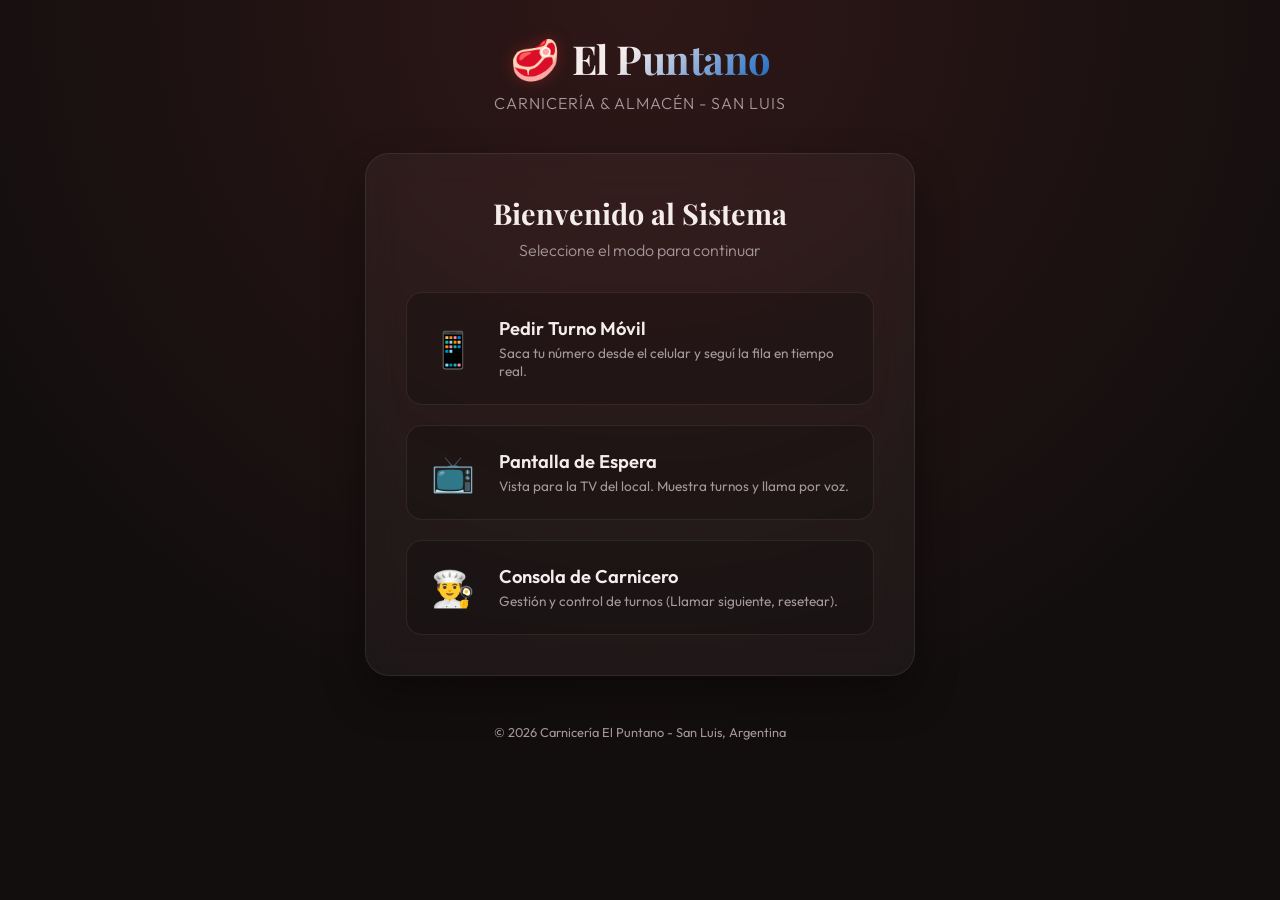
<file: public/index.html>
<!DOCTYPE html>
<html lang="es">
<head>
  <meta charset="UTF-8">
  <meta name="viewport" content="width=device-width, initial-scale=1.0">
  <title>Carnicería El Puntano - Sistema de Turnos</title>
  <link rel="stylesheet" href="css/style.css">
</head>
<body>
  <header>
    <div class="logo-container">
      <span class="logo-icon">🥩</span>
      <h1>El Puntano</h1>
    </div>
    <p>Carnicería & Almacén - San Luis</p>
  </header>

  <main class="glass-card">
    <h2 style="font-family: var(--font-serif); margin-bottom: 0.5rem; font-size: 1.8rem;">Bienvenido al Sistema</h2>
    <p style="color: var(--text-muted); margin-bottom: 2rem; font-weight: 300;">Seleccione el modo para continuar</p>

    <div class="role-menu">
      <a href="cliente.html" class="role-card" id="btn-role-customer">
        <div class="role-card-icon">📱</div>
        <div class="role-card-info">
          <div class="role-card-title">Pedir Turno Móvil</div>
          <div class="role-card-desc">Saca tu número desde el celular y seguí la fila en tiempo real.</div>
        </div>
      </a>

      <a href="pantalla.html" class="role-card" id="btn-role-display">
        <div class="role-card-icon">📺</div>
        <div class="role-card-info">
          <div class="role-card-title">Pantalla de Espera</div>
          <div class="role-card-desc">Vista para la TV del local. Muestra turnos y llama por voz.</div>
        </div>
      </a>

      <a href="admin.html" class="role-card" id="btn-role-admin">
        <div class="role-card-icon">👨‍🍳</div>
        <div class="role-card-info">
          <div class="role-card-title">Consola de Carnicero</div>
          <div class="role-card-desc">Gestión y control de turnos (Llamar siguiente, resetear).</div>
        </div>
      </a>
    </div>
  </main>

  <footer style="margin-top: 3rem; color: var(--text-muted); font-size: 0.8rem; text-align: center;">
    <p>&copy; 2026 Carnicería El Puntano - San Luis, Argentina</p>
  </footer>
</body>
</html>
</file>
<file: public/css/style.css>
@import url('https://fonts.googleapis.com/css2?family=Outfit:wght@300;400;600;800&family=Playfair+Display:ital,wght@0,700;1,400&display=swap');

:root {
  --primary-color: #c62828;
  --secondary-color: #1565c0;
  --bg-color: #120e0e;
  --text-color: #f5ecec;

  --bg-primary: var(--bg-color);
  --bg-secondary: #1a1414;
  --card-bg: rgba(255, 255, 255, 0.04);
  --card-border: rgba(255, 255, 255, 0.08);
  --accent-red: var(--primary-color);
  --accent-red-glow: rgba(198, 40, 40, 0.4);
  --accent-gold: var(--secondary-color);
  --accent-gold-glow: rgba(21, 101, 192, 0.3);
  --text-main: var(--text-color);
  --text-muted: #a69898;
  --font-sans: 'Outfit', sans-serif;
  --font-serif: 'Playfair Display', serif;
  --transition-smooth: all 0.3s cubic-bezier(0.4, 0, 0.2, 1);
}

* {
  box-sizing: border-box;
  margin: 0;
  padding: 0;
}

body {
  font-family: var(--font-sans);
  background: radial-gradient(circle at 50% 0%, #2f1717 0%, var(--bg-primary) 70%);
  color: var(--text-main);
  min-height: 100vh;
  display: flex;
  flex-direction: column;
  align-items: center;
  justify-content: flex-start;
  padding: 2rem 1rem;
  overflow-x: hidden;
}

/* Header & Typography */
header {
  text-align: center;
  margin-bottom: 2.5rem;
  width: 100%;
  max-width: 600px;
  animation: fadeInDown 0.8s ease-out;
}

.logo-container {
  display: flex;
  align-items: center;
  justify-content: center;
  gap: 0.75rem;
  margin-bottom: 0.5rem;
}

.logo-icon {
  font-size: 2.5rem;
  color: var(--accent-red);
  text-shadow: 0 0 15px var(--accent-red-glow);
}

h1 {
  font-family: var(--font-serif);
  font-size: 2.5rem;
  font-weight: 700;
  letter-spacing: -0.5px;
  background: linear-gradient(135deg, var(--text-main) 30%, var(--accent-gold) 100%);
  -webkit-background-clip: text;
  -webkit-text-fill-color: transparent;
}

header p {
  color: var(--text-muted);
  font-size: 1rem;
  font-weight: 300;
  letter-spacing: 1px;
  text-transform: uppercase;
}

/* Glass Card Style */
.glass-card {
  background: var(--card-bg);
  backdrop-filter: blur(16px) saturate(120%);
  -webkit-backdrop-filter: blur(16px) saturate(120%);
  border: 1px solid var(--card-border);
  border-radius: 24px;
  padding: 2.5rem;
  width: 100%;
  max-width: 550px;
  box-shadow: 0 20px 40px rgba(0, 0, 0, 0.4);
  text-align: center;
  transition: var(--transition-smooth);
  animation: fadeInUp 0.8s ease-out;
}

.glass-card:hover {
  border-color: rgba(223, 168, 86, 0.2);
  box-shadow: 0 25px 50px rgba(0, 0, 0, 0.5), 0 0 25px rgba(223, 168, 86, 0.05);
}

/* Queue Displays */
.queue-status-grid {
  display: grid;
  grid-template-columns: 1fr 1fr;
  gap: 1.5rem;
  margin-bottom: 2rem;
}

.status-box {
  background: rgba(0, 0, 0, 0.2);
  border: 1px solid rgba(255, 255, 255, 0.03);
  border-radius: 16px;
  padding: 1.25rem;
  display: flex;
  flex-direction: column;
  align-items: center;
}

.status-label {
  font-size: 0.8rem;
  text-transform: uppercase;
  color: var(--text-muted);
  letter-spacing: 0.5px;
  margin-bottom: 0.5rem;
}

.status-number {
  font-size: 2.75rem;
  font-weight: 800;
  color: var(--text-main);
  text-shadow: 0 2px 10px rgba(0, 0, 0, 0.3);
}

.status-number.active {
  color: var(--accent-gold);
  text-shadow: 0 0 15px var(--accent-gold-glow);
}

/* Big Display specific */
.big-display {
  max-width: 1100px;
  padding: 4rem 2rem;
  display: flex;
  flex-direction: column;
  justify-content: center;
  min-height: 70vh;
}

.big-display-numbers {
  display: flex;
  flex-direction: column;
  align-items: center;
  gap: 2rem;
  margin: 3rem 0;
}

.now-serving-banner {
  font-size: 1.5rem;
  text-transform: uppercase;
  letter-spacing: 3px;
  color: var(--accent-gold);
  font-weight: 600;
  text-shadow: 0 0 10px var(--accent-gold-glow);
}

.huge-number {
  font-size: 12rem;
  font-weight: 800;
  line-height: 1;
  color: #fff;
  background: linear-gradient(180deg, #ffffff 40%, var(--accent-red) 100%);
  -webkit-background-clip: text;
  -webkit-text-fill-color: transparent;
  text-shadow: 0 15px 40px rgba(0, 0, 0, 0.5);
  transition: var(--transition-smooth);
}

.huge-number.flash {
  animation: numberFlash 0.5s ease-in-out 3;
}

/* History Box */
.history-section {
  width: 100%;
  max-width: 600px;
  margin-top: 1.5rem;
  background: rgba(0, 0, 0, 0.15);
  border-radius: 16px;
  padding: 1.25rem;
  border: 1px solid rgba(255, 255, 255, 0.02);
}

.history-title {
  font-size: 0.9rem;
  text-transform: uppercase;
  color: var(--text-muted);
  letter-spacing: 1px;
  margin-bottom: 0.75rem;
  text-align: left;
  border-bottom: 1px solid rgba(255, 255, 255, 0.05);
  padding-bottom: 0.5rem;
}

.history-list {
  display: flex;
  flex-direction: column;
  gap: 0.5rem;
  list-style: none;
  text-align: left;
}

.history-item {
  display: flex;
  justify-content: space-between;
  align-items: center;
  padding: 0.5rem 0;
  font-size: 0.95rem;
  border-bottom: 1px dashed rgba(255, 255, 255, 0.03);
}

.history-item:last-child {
  border-bottom: none;
}

.history-num {
  font-weight: 700;
  color: var(--accent-gold);
}

.history-time {
  font-size: 0.8rem;
  color: var(--text-muted);
}

/* User Ticket display for mobile client */
.my-ticket-card {
  background: linear-gradient(135deg, rgba(201, 59, 59, 0.08) 0%, rgba(223, 168, 86, 0.05) 100%);
  border: 1px solid rgba(223, 168, 86, 0.2);
  border-radius: 20px;
  padding: 2rem;
  margin-top: 1.5rem;
  position: relative;
  overflow: hidden;
  animation: scaleIn 0.5s ease-out;
}

.my-ticket-card::before {
  content: '';
  position: absolute;
  top: -50%;
  left: -50%;
  width: 200%;
  height: 200%;
  background: linear-gradient(45deg, transparent, rgba(255, 255, 255, 0.03), transparent);
  transform: rotate(45deg);
  animation: shine 4s infinite linear;
}

.my-ticket-title {
  font-size: 1rem;
  color: var(--accent-gold);
  text-transform: uppercase;
  letter-spacing: 1.5px;
  margin-bottom: 0.5rem;
  font-weight: 600;
}

.my-ticket-number {
  font-size: 5rem;
  font-weight: 800;
  color: #fff;
  line-height: 1.1;
  text-shadow: 0 0 20px var(--accent-red-glow);
}

/* Inputs & Form Controls */
.form-group {
  margin-bottom: 1.5rem;
  text-align: left;
}

label {
  display: block;
  font-size: 0.85rem;
  text-transform: uppercase;
  color: var(--text-muted);
  letter-spacing: 0.5px;
  margin-bottom: 0.5rem;
}

input {
  width: 100%;
  background: rgba(0, 0, 0, 0.3);
  border: 1px solid var(--card-border);
  border-radius: 12px;
  padding: 1rem;
  font-family: var(--font-sans);
  color: var(--text-main);
  font-size: 1rem;
  outline: none;
  transition: var(--transition-smooth);
}

input:focus {
  border-color: var(--accent-gold);
  box-shadow: 0 0 10px var(--accent-gold-glow);
  background: rgba(0, 0, 0, 0.5);
}

/* Buttons */
.btn {
  display: inline-flex;
  align-items: center;
  justify-content: center;
  width: 100%;
  padding: 1.1rem;
  border-radius: 16px;
  font-family: var(--font-sans);
  font-size: 1.1rem;
  font-weight: 600;
  cursor: pointer;
  transition: var(--transition-smooth);
  border: none;
  outline: none;
}

.btn-primary {
  background: linear-gradient(135deg, var(--accent-red) 0%, #a82e2e 100%);
  color: #fff;
  box-shadow: 0 8px 20px var(--accent-red-glow);
}

.btn-primary:hover {
  transform: translateY(-2px);
  box-shadow: 0 12px 24px rgba(201, 59, 59, 0.6);
  filter: brightness(1.1);
}

.btn-primary:active {
  transform: translateY(0);
}

.btn-secondary {
  background: rgba(255, 255, 255, 0.05);
  border: 1px solid var(--card-border);
  color: var(--text-main);
}

.btn-secondary:hover {
  background: rgba(255, 255, 255, 0.1);
  border-color: var(--text-muted);
}

.btn-gold {
  background: linear-gradient(135deg, var(--accent-gold) 0%, #c48c3f 100%);
  color: #120e0e;
  font-weight: 700;
  box-shadow: 0 8px 20px var(--accent-gold-glow);
}

.btn-gold:hover {
  transform: translateY(-2px);
  box-shadow: 0 12px 24px rgba(223, 168, 86, 0.5);
}

.btn-danger {
  background: #a82e2e;
  color: white;
}

.btn-danger:hover {
  background: #c93b3b;
}

.button-grid {
  display: grid;
  grid-template-columns: 1fr;
  gap: 1rem;
  margin-top: 1.5rem;
}

/* User Management Panel inside Admin */
.user-mgmt-panel {
  margin-top: 2rem;
  border-top: 1px solid var(--card-border);
  padding-top: 2rem;
  text-align: left;
}

.user-table {
  width: 100%;
  border-collapse: collapse;
  margin-top: 1rem;
}

.user-table th, .user-table td {
  padding: 0.75rem;
  text-align: left;
  border-bottom: 1px solid rgba(255, 255, 255, 0.05);
}

.user-table th {
  color: var(--text-muted);
  font-size: 0.8rem;
  text-transform: uppercase;
}

.user-table tr:hover {
  background: rgba(255, 255, 255, 0.02);
}

.role-badge {
  font-size: 0.75rem;
  padding: 0.2rem 0.5rem;
  border-radius: 4px;
  font-weight: 600;
}

.role-badge.admin {
  background: rgba(223, 168, 86, 0.2);
  color: var(--accent-gold);
}

.role-badge.butcher {
  background: rgba(201, 59, 59, 0.2);
  color: var(--accent-red);
}

.action-links {
  display: flex;
  gap: 0.5rem;
}

.link-btn {
  background: none;
  border: none;
  color: var(--accent-gold);
  cursor: pointer;
  font-size: 0.85rem;
  text-decoration: underline;
}

.link-btn.delete {
  color: #ff5555;
}

/* Role Selector View specific */
.role-menu {
  display: flex;
  flex-direction: column;
  gap: 1.25rem;
  margin-top: 2rem;
}

.role-card {
  display: flex;
  align-items: center;
  gap: 1.5rem;
  padding: 1.5rem;
  background: rgba(0, 0, 0, 0.2);
  border: 1px solid var(--card-border);
  border-radius: 16px;
  cursor: pointer;
  transition: var(--transition-smooth);
  text-decoration: none;
  color: inherit;
}

.role-card:hover {
  border-color: var(--accent-gold);
  background: rgba(223, 168, 86, 0.04);
  transform: translateX(5px);
}

.role-card-icon {
  font-size: 2.2rem;
  color: var(--accent-gold);
}

.role-card-info {
  text-align: left;
}

.role-card-title {
  font-weight: 600;
  font-size: 1.15rem;
  margin-bottom: 0.25rem;
}

.role-card-desc {
  font-size: 0.85rem;
  color: var(--text-muted);
}

/* Status Alert (for customer queue notifications) */
.status-alert {
  padding: 1rem;
  border-radius: 12px;
  margin-top: 1rem;
  font-size: 0.95rem;
  font-weight: 600;
  animation: pulseGlow 2s infinite ease-in-out;
}

.status-alert.wait {
  background: rgba(223, 168, 86, 0.15);
  border: 1px solid var(--accent-gold);
  color: var(--accent-gold);
}

.status-alert.soon {
  background: rgba(201, 59, 59, 0.2);
  border: 1px solid var(--accent-red);
  color: #ff7878;
}

.status-alert.now {
  background: rgba(46, 204, 113, 0.2);
  border: 1px solid #2ecc71;
  color: #2ecc71;
}

/* Animations */
@keyframes fadeInDown {
  from {
    opacity: 0;
    transform: translateY(-20px);
  }
  to {
    opacity: 1;
    transform: translateY(0);
  }
}

@keyframes fadeInUp {
  from {
    opacity: 0;
    transform: translateY(30px);
  }
  to {
    opacity: 1;
    transform: translateY(0);
  }
}

@keyframes scaleIn {
  from {
    opacity: 0;
    transform: scale(0.95);
  }
  to {
    opacity: 1;
    transform: scale(1);
  }
}

@keyframes numberFlash {
  0%, 100% {
    opacity: 1;
    transform: scale(1);
  }
  50% {
    opacity: 0.3;
    transform: scale(1.05);
    color: var(--accent-gold);
  }
}

@keyframes pulseGlow {
  0%, 100% {
    box-shadow: 0 0 10px rgba(0, 0, 0, 0.2);
  }
  50% {
    box-shadow: 0 0 18px rgba(223, 168, 86, 0.15);
  }
}

@keyframes shine {
  0% {
    left: -150%;
  }
  50% {
    left: 150%;
  }
  100% {
    left: 150%;
  }
}

/* Responsive tweaks */
@media (max-width: 480px) {
  body {
    padding: 1rem 0.5rem;
  }
  .glass-card {
    padding: 1.5rem 1rem;
    border-radius: 16px;
  }
  h1 {
    font-size: 2rem;
  }
  .status-number {
    font-size: 2.2rem;
  }
}

/* Advertisement Banners */
.ad-banner-top, .ad-banner-bottom {
  width: 320px;
  height: 50px;
  background: rgba(0, 0, 0, 0.4);
  border: 1px dashed var(--card-border);
  border-radius: 8px;
  margin: 1.5rem auto;
  display: flex;
  align-items: center;
  justify-content: center;
  overflow: hidden;
  font-size: 0.8rem;
  color: var(--text-muted);
}
.ad-banner-top img, .ad-banner-bottom img {
  width: 100%;
  height: 100%;
  object-fit: cover;
}
</file>
